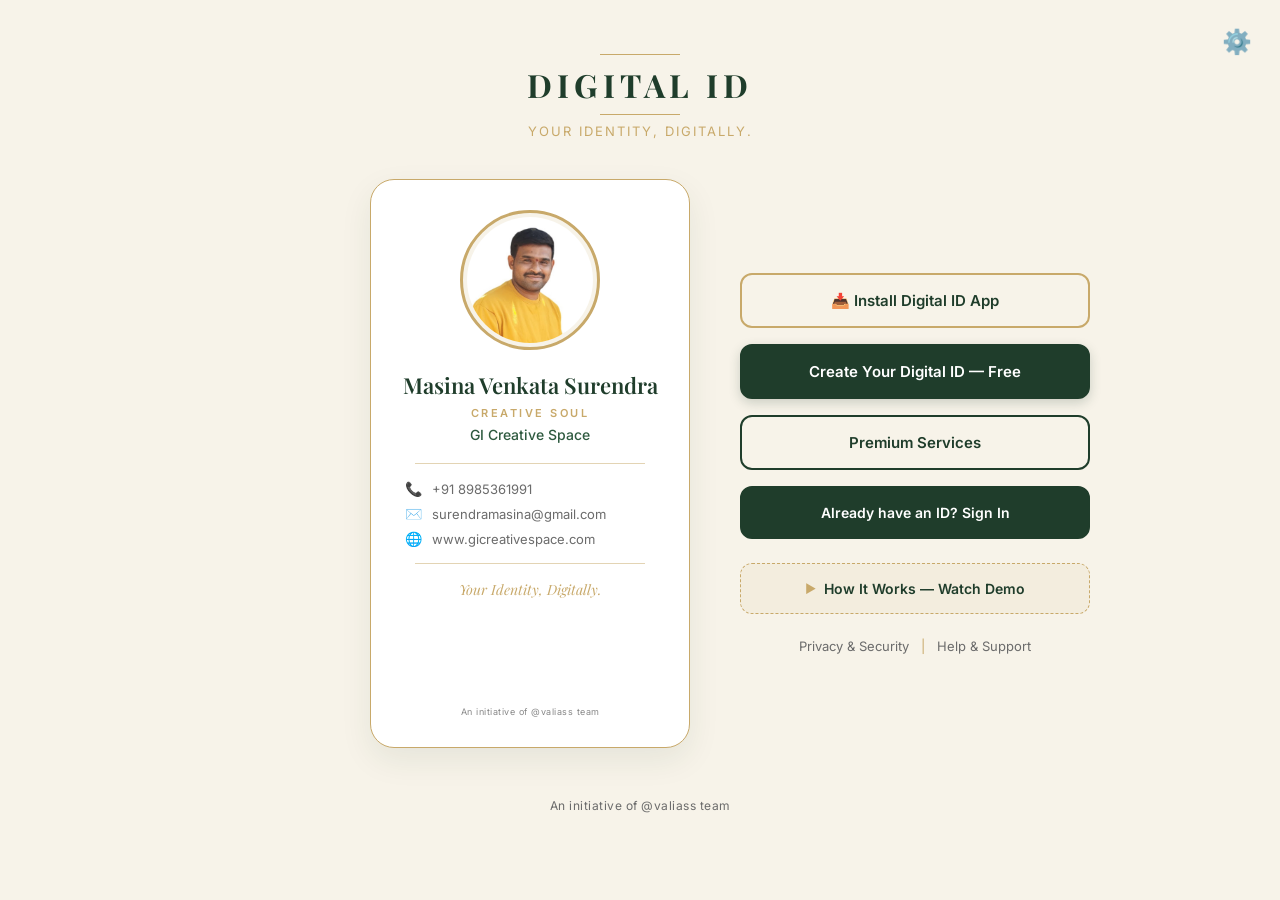
<file: index.html>
<!DOCTYPE html>
<html lang="en">
<head>
    <meta charset="UTF-8">
    <meta name="viewport" content="width=device-width, initial-scale=1.0">
    <title>Digital ID - Your Identity, Digitally</title>
    
    <!-- Favicon (Bypass 404 error) -->
    <link rel="icon" href="data:,">

    <!-- PWA Manifest & Theme -->
    <link rel="manifest" href="manifest.json">
    <meta name="theme-color" content="#1F3D2B">
    <link rel="apple-touch-icon" href="assets/icon-192x192.png">

    <!-- Google Fonts -->
    <link rel="preconnect" href="https://fonts.googleapis.com">
    <link rel="preconnect" href="https://fonts.gstatic.com" crossorigin>
    <link href="https://fonts.googleapis.com/css2?family=Inter:wght@400;500;600&family=Playfair+Display:ital,wght@0,600;1,400&display=swap" rel="stylesheet">
    
    <!-- Custom CSS -->
    <link rel="stylesheet" href="css/style.css">
</head>
<body>

    <!-- Top Right Settings Menu -->
    <div class="top-settings-wrapper">
        <button id="settingsBtn" class="settings-icon">⚙️</button>
        
        <!-- Dropdown Menu (Hidden by default) -->
        <div id="settingsDropdown" class="settings-dropdown hidden">
            <button id="clearCacheBtn" class="dropdown-item">
                🔄 Refresh App (Clear Cache)
            </button>
            <button id="closeSettingsBtn" class="dropdown-item close-item">
                ❌ Close
            </button>
        </div>
    </div>

    <div class="container fade-in">
        
        <!-- Brand Header -->
        <header class="brand-header">
            <div class="header-line"></div>
            <h1>DIGITAL ID</h1>
            <div class="header-line"></div>
            <p>Your Identity, Digitally.</p>
        </header>

        <!-- Side-by-Side Layout -->
        <div class="main-layout">
            
            <!-- Left Side: Sample Card Preview -->
            <div class="card-section">
                <div class="sample-card-wrapper">
                    <div class="card-photo-ring">
                        <!-- Photo with Error Bypass -->
                        <img src="assets/sample-profile.jpg" 
                             alt="Masina Venkata Surendra" 
                             class="sample-photo"
                             onerror="this.onerror=null; this.src='https://ui-avatars.com/api/?name=User&background=1F3D2B&color=C8A96A&size=150';">
                    </div>
                    
                    <h2 class="card-name">Masina Venkata Surendra</h2>
                    <p class="card-designation">Creative Soul</p>
                    <p class="card-org">GI Creative Space</p>
                    
                    <div class="card-divider"></div>
                    
                    <div class="card-contact">
                        <p><span class="icon">📞</span> +91 8985361991</p>
                        <p><span class="icon">✉️</span> surendramasina@gmail.com</p>
                        <p><span class="icon">🌐</span> www.gicreativespace.com</p>
                    </div>
                    
                    <div class="card-divider bottom-div"></div>
                    
                    <p class="card-tagline">Your Identity, Digitally.</p>
                    <p class="card-branding">An initiative of @valiass team</p>
                </div>
            </div>

            <!-- Right Side: Options & Actions -->
            <div class="options-section">
                
                <!-- Install App Button (Top of options list) -->
                <div id="installBtnContainer" class="install-btn-container hidden">
                    <button id="installBtn" class="btn btn-install">
                        📥 Install Digital ID App
                    </button>
                </div>

                <div class="actions-container">
                    <a href="generator.html" class="btn btn-primary">Create Your Digital ID — Free</a>
                    <a href="#" class="btn btn-secondary">Premium Services</a>
                </div>

                <div class="sign-in-container">
                    <a href="#" class="btn btn-signin">Already have an ID? Sign In</a>
                </div>

                <div class="video-section">
                    <p><span class="play-icon">▶</span> How It Works — Watch Demo</p>
                </div>

                <footer class="footer-links">
                    <a href="#">Privacy & Security</a>
                    <span class="divider">|</span>
                    <a href="#">Help & Support</a>
                </footer>

            </div>
        </div>
        
        <!-- Page Bottom Branding -->
        <div class="page-footer">
            An initiative of @valiass team
        </div>

    </div>

    <!-- Service Worker Registration & PWA Logic -->
    <script>
        // 1. Register Service Worker
        if ('serviceWorker' in navigator) {
            window.addEventListener('load', () => {
                navigator.serviceWorker.register('./sw.js')
                    .then(registration => console.log('SW registered'))
                    .catch(error => console.log('SW registration failed:', error));
            });
        }

        // 2. PWA Install Logic
        let deferredPrompt;
        const installBtnContainer = document.getElementById('installBtnContainer');
        const installBtn = document.getElementById('installBtn');

        // Show button if not in standalone mode
        if (!window.matchMedia('(display-mode: standalone)').matches && window.navigator.standalone !== true) {
            installBtnContainer.classList.remove('hidden');
        }

        // Capture the native prompt
        window.addEventListener('beforeinstallprompt', (e) => {
            e.preventDefault();
            deferredPrompt = e;
            console.log('Install prompt ready (Native Prompt Available)');
        });

        // Click Action for Install
        installBtn.addEventListener('click', async () => {
            if (deferredPrompt) {
                // If prompt is available, show it directly
                deferredPrompt.prompt();
                const { outcome } = await deferredPrompt.userChoice;
                console.log(`User choice: ${outcome}`);
                deferredPrompt = null;
                installBtnContainer.classList.add('hidden');
            } else {
                // Fallback if prompt is not available
                alert("Direct install is not available right now.\n\nPlease open your browser menu (3 dots) and tap 'Install App' or 'Add to Home Screen'.\n\n(Note: Direct install works perfectly on HTTPS/live hosting).");
            }
        });

        window.addEventListener('appinstalled', () => {
            installBtnContainer.classList.add('hidden');
        });

        // 3. Settings Menu Logic
        const settingsBtn = document.getElementById('settingsBtn');
        const settingsDropdown = document.getElementById('settingsDropdown');
        const closeSettingsBtn = document.getElementById('closeSettingsBtn');

        if (settingsBtn) {
            settingsBtn.addEventListener('click', (e) => {
                e.stopPropagation();
                settingsDropdown.classList.toggle('hidden');
            });
        }

        if (closeSettingsBtn) {
            closeSettingsBtn.addEventListener('click', () => {
                settingsDropdown.classList.add('hidden');
            });
        }

        // Close settings when clicking outside
        window.addEventListener('click', (e) => {
            if (settingsDropdown && !settingsDropdown.contains(e.target) && e.target !== settingsBtn) {
                settingsDropdown.classList.add('hidden');
            }
        });

        // 4. Clear Cache Logic (Refresh App)
        const clearCacheBtn = document.getElementById('clearCacheBtn');
        if (clearCacheBtn) {
            clearCacheBtn.addEventListener('click', async () => {
                if ('caches' in window) {
                    try {
                        const cacheNames = await caches.keys();
                        await Promise.all(
                            cacheNames.map(name => caches.delete(name))
                        );
                        alert("Cache cleared successfully! App will now reload.");
                        window.location.reload();
                    } catch (err) {
                        console.error('Error clearing cache:', err);
                        alert("Failed to clear cache.");
                    }
                } else {
                    window.location.reload(); // Fallback
                }
            });
        }
    </script>
</body>
</html>
</file>
<file: css/style.css>
/* --- Root Variables --- */
:root {
    --ivory: #F7F3E9;
    --white: #FFFFFF;
    --forest-green: #1F3D2B;
    --forest-light: #2E5A3F;
    --champagne: #C8A96A;
    --warm-grey: #6B6B6B;
    
    --shadow-soft: 0 12px 32px rgba(31, 61, 43, 0.08);
    --shadow-hover: 0 16px 40px rgba(31, 61, 43, 0.15);
}

/* --- Base Reset --- */
* {
    margin: 0;
    padding: 0;
    box-sizing: border-box;
}

body {
    font-family: 'Inter', sans-serif;
    background-color: var(--ivory);
    color: var(--forest-green);
    display: flex;
    flex-direction: column;
    align-items: center;
    min-height: 100vh;
    padding: 24px 16px;
    position: relative;
}

/* --- Top Right Settings --- */
.top-settings-wrapper {
    position: absolute;
    top: 20px;
    right: 20px;
    z-index: 100;
}

.settings-icon {
    background: transparent;
    border: none;
    font-size: 24px;
    cursor: pointer;
    padding: 8px;
    border-radius: 50%;
    transition: background-color 0.2s;
}

.settings-icon:hover {
    background-color: rgba(200, 169, 106, 0.2);
}

/* Settings Dropdown */
.settings-dropdown {
    position: absolute;
    top: 45px;
    right: 0;
    background-color: var(--white);
    border: 1px solid var(--champagne);
    border-radius: 12px;
    box-shadow: var(--shadow-hover);
    width: 200px;
    overflow: hidden;
    animation: fadeInDown 0.2s ease-out;
}

@keyframes fadeInDown {
    from { opacity: 0; transform: translateY(-10px); }
    to { opacity: 1; transform: translateY(0); }
}

.dropdown-item {
    display: block;
    width: 100%;
    padding: 12px 16px;
    text-align: left;
    background: none;
    border: none;
    font-family: 'Inter', sans-serif;
    font-size: 13px;
    color: var(--forest-green);
    cursor: pointer;
    transition: background-color 0.2s;
}

.dropdown-item:hover {
    background-color: var(--ivory);
}

.close-item {
    color: var(--warm-grey);
    border-top: 1px solid rgba(200, 169, 106, 0.2);
}

.hidden {
    display: none !important;
}

/* --- Container --- */
.container {
    width: 100%;
    max-width: 900px;
    display: flex;
    flex-direction: column;
    align-items: center;
    margin-top: 30px; /* Space for top settings */
}

.fade-in {
    animation: fadeIn 0.8s ease-out forwards;
}

@keyframes fadeIn {
    from { opacity: 0; transform: translateY(15px); }
    to { opacity: 1; transform: translateY(0); }
}

/* --- Brand Header --- */
.brand-header {
    display: flex;
    flex-direction: column;
    align-items: center;
    margin-bottom: 40px;
    width: 100%;
}

.brand-header h1 {
    font-family: 'Playfair Display', serif;
    font-size: 32px;
    letter-spacing: 5px;
    color: var(--forest-green);
    margin: 8px 0;
}

.brand-header p {
    font-size: 13px;
    letter-spacing: 2px;
    color: var(--champagne);
    text-transform: uppercase;
    margin-top: 8px;
}

.header-line {
    width: 80px;
    height: 1px;
    background-color: var(--champagne);
    display: inline-block;
}

/* --- Main Layout --- */
.main-layout {
    display: flex;
    flex-direction: row;
    gap: 50px;
    width: 100%;
    justify-content: center;
    align-items: center;
}

.card-section {
    flex: 1;
    display: flex;
    justify-content: flex-end;
}

.options-section {
    flex: 1;
    display: flex;
    flex-direction: column;
    justify-content: center;
    align-items: flex-start;
    max-width: 350px;
}

/* --- Sample Card Design --- */
.sample-card-wrapper {
    width: 100%;
    max-width: 320px;
    aspect-ratio: 9 / 16;
    background-color: var(--white);
    border: 1px solid var(--champagne);
    border-radius: 24px;
    box-shadow: var(--shadow-soft);
    padding: 30px 24px;
    display: flex;
    flex-direction: column;
    align-items: center;
    position: relative;
    overflow: hidden;
    transition: transform 0.3s ease, box-shadow 0.3s ease;
}

.sample-card-wrapper:hover {
    transform: translateY(-5px);
    box-shadow: var(--shadow-hover);
}

.card-photo-ring {
    width: 140px;
    height: 140px;
    border-radius: 50%;
    border: 3px solid var(--champagne);
    padding: 4px;
    margin-bottom: 20px;
    background-color: var(--ivory);
}

.sample-photo {
    width: 100%;
    height: 100%;
    object-fit: cover;
    border-radius: 50%;
}

.card-name {
    font-family: 'Playfair Display', serif;
    font-size: 22px;
    color: var(--forest-green);
    margin-bottom: 6px;
    text-align: center;
    font-weight: 600;
}

.card-designation {
    font-size: 11px;
    letter-spacing: 2.5px;
    color: var(--champagne);
    text-transform: uppercase;
    font-weight: 600;
    margin-bottom: 6px;
}

.card-org {
    font-size: 14px;
    color: var(--forest-light);
    margin-bottom: 20px;
    font-weight: 500;
}

.card-divider {
    width: 85%;
    height: 1px;
    background-color: var(--champagne);
    opacity: 0.5;
    margin-bottom: 16px;
}

.bottom-div {
    margin-top: 16px;
    margin-bottom: 16px;
}

.card-contact {
    width: 100%;
    font-size: 13px;
    color: var(--warm-grey);
    display: flex;
    flex-direction: column;
    gap: 8px;
    padding-left: 10px;
}

.card-contact p {
    display: flex;
    align-items: center;
    gap: 10px;
}

.card-contact .icon {
    font-size: 14px;
    color: var(--champagne);
}

.card-tagline {
    font-family: 'Playfair Display', serif;
    font-style: italic;
    font-size: 14px;
    color: var(--champagne);
    margin-bottom: 10px;
}

.card-branding {
    font-size: 9px;
    color: var(--warm-grey);
    letter-spacing: 0.5px;
    opacity: 0.8;
    margin-top: auto;
}

/* --- Buttons --- */
.install-btn-container {
    width: 100%;
    margin-bottom: 16px;
}

.actions-container {
    width: 100%;
    display: flex;
    flex-direction: column;
    gap: 16px;
    margin-bottom: 16px;
}

.btn {
    width: 100%;
    padding: 16px;
    border-radius: 12px;
    font-family: 'Inter', sans-serif;
    font-size: 15px;
    font-weight: 600;
    text-align: center;
    cursor: pointer;
    text-decoration: none;
    transition: all 0.25s ease;
    display: block;
}

.btn-primary {
    background-color: var(--forest-green);
    color: var(--white);
    border: 2px solid var(--forest-green);
    box-shadow: 0 4px 12px rgba(31, 61, 43, 0.2);
}

.btn-primary:hover {
    background-color: var(--forest-light);
    transform: translateY(-2px);
}

.btn-secondary {
    background-color: transparent;
    color: var(--forest-green);
    border: 2px solid var(--forest-green);
}

.btn-secondary:hover {
    background-color: rgba(31, 61, 43, 0.05);
    transform: translateY(-2px);
}

.btn-install {
    background-color: transparent;
    color: var(--forest-green);
    border: 2px solid var(--champagne);
}
.btn-install:hover {
    background-color: rgba(200, 169, 106, 0.1);
    transform: translateY(-2px);
}

.sign-in-container {
    width: 100%;
    margin-bottom: 24px;
}

.btn-signin {
    background-color: var(--forest-green);
    color: var(--white);
    border: 2px solid var(--forest-green);
    font-size: 14px;
}
.btn-signin:hover {
    background-color: var(--forest-light);
    transform: translateY(-2px);
}

/* --- Video Section --- */
.video-section {
    width: 100%;
    background-color: rgba(200, 169, 106, 0.08);
    border-radius: 12px;
    padding: 16px;
    text-align: center;
    margin-bottom: 24px;
    border: 1px dashed var(--champagne);
    cursor: pointer;
    transition: background-color 0.3s;
}

.video-section:hover {
    background-color: rgba(200, 169, 106, 0.15);
}

.video-section p {
    font-size: 14px;
    color: var(--forest-green);
    font-weight: 600;
    display: flex;
    align-items: center;
    justify-content: center;
    gap: 8px;
}

.play-icon {
    font-size: 12px;
    color: var(--champagne);
}

/* --- Footer Links --- */
.footer-links {
    width: 100%;
    display: flex;
    justify-content: center;
    gap: 12px;
    font-size: 13px;
}

.footer-links a {
    color: var(--warm-grey);
    text-decoration: none;
    transition: color 0.2s;
}

.footer-links a:hover {
    color: var(--forest-green);
    text-decoration: underline;
}

.footer-links .divider {
    color: var(--champagne);
}

/* --- Page Bottom Branding --- */
.page-footer {
    margin-top: 50px;
    font-size: 12px;
    color: var(--warm-grey);
    text-align: center;
    letter-spacing: 0.5px;
}

/* --- Mobile Responsiveness --- */
@media (max-width: 768px) {
    .main-layout {
        flex-direction: column;
        gap: 32px;
    }

    .card-section {
        justify-content: center;
    }

    .options-section {
        align-items: center;
        width: 100%;
    }

    .actions-container, 
    .install-btn-container,
    .sign-in-container, 
    .video-section, 
    .footer-links {
        max-width: 320px;
    }
    
    .page-footer {
        margin-top: 30px;
    }
    
    .top-settings-wrapper {
        top: 10px;
        right: 10px;
    }
}
</file>
